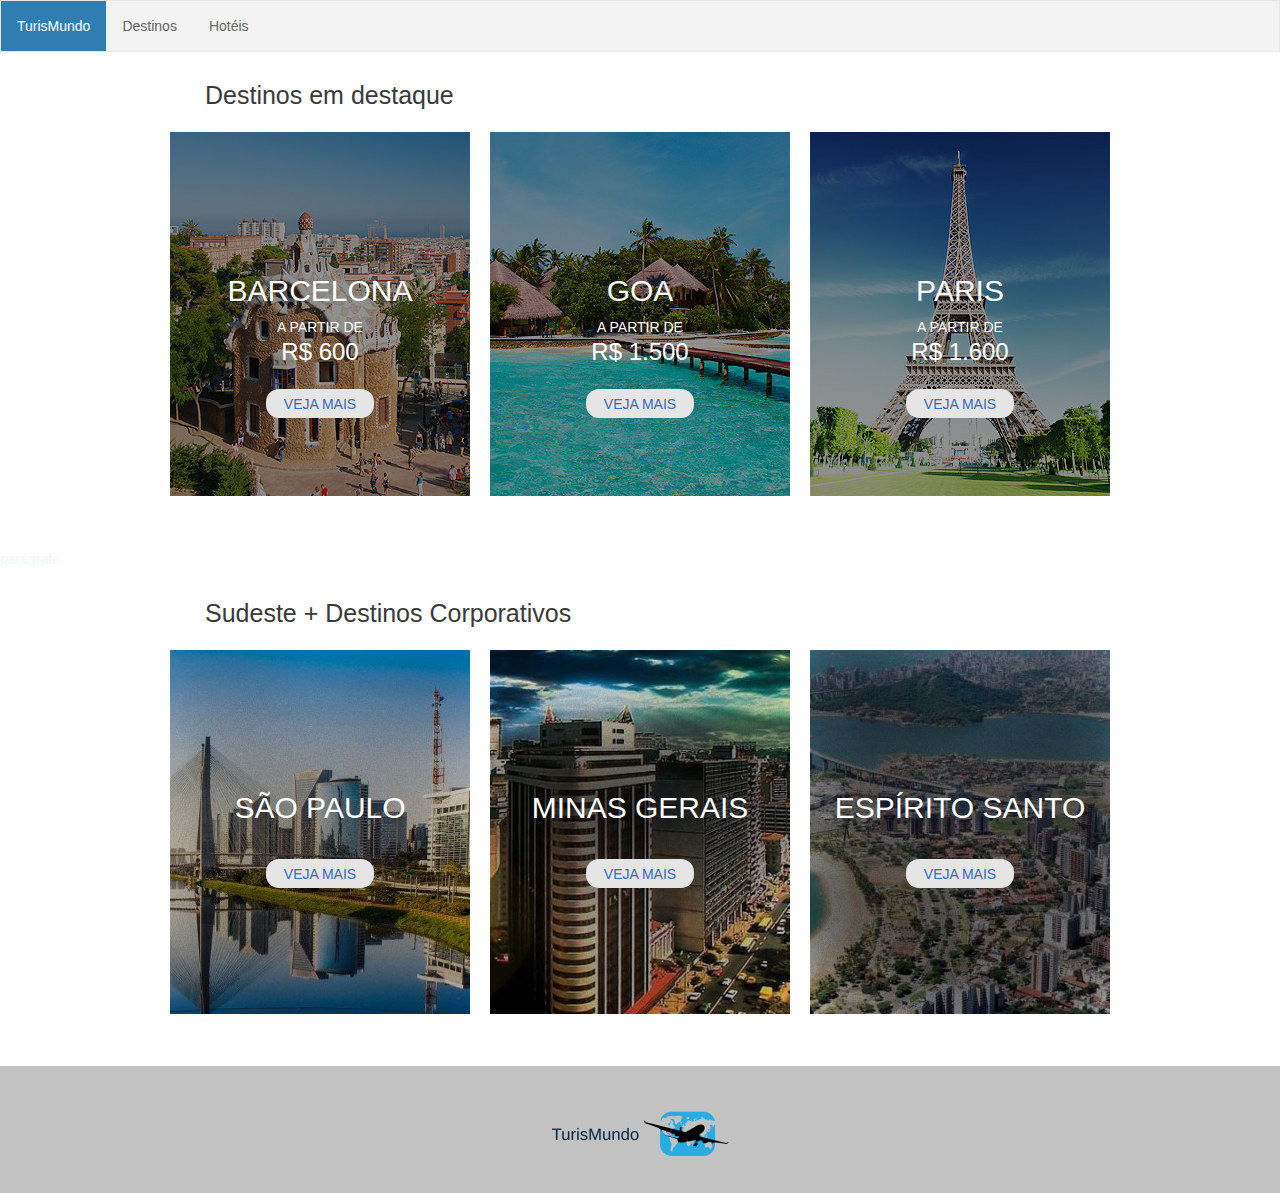
<file: destinos.html>
<!doctype html>
<html lang="pt-br">

<head>
  <meta charset="utf-8">
  <title>Destinos</title>
  <link href="css/styles.css" rel="stylesheet" />
</head>

<header>
 
    <ul>
      <li><a class="active" href="index.html">TurisMundo</a></li>
      <li><a href="destinos.html">Destinos</a></li>
      <li><a href="hoteis.html">Hotéis</a></li>
    </ul>
</header>

  <section class="section">
    <div class="ncabecalho">
      <h3>Destinos em destaque</h3>
    </div>
  </section>

  <section class="section">
      <h3><center>.</center></h3>
  </section>
  
  <div class="container_12">
    <div class="grid_4">
      <div class="banner">
        <img src="img/barcelona.jpg" alt="">
        <div class="label">
          <div class="title">Barcelona</div>
          <div class="price">A partir de<span>R$ 600</span></div>
          <a href="LINK">VEJA MAIS</a>
        </div>
      </div>
    </div>
    <div class="grid_4">
      <div class="banner">
        <img src="img/goa.jpg" alt="">
        <div class="label">
          <div class="title">GOA</div>
          <div class="price">A partir de<span>R$ 1.500</span></div>
          <a href="LINK">VEJA MAIS</a>
        </div>
      </div>
    </div>
    <div class="grid_4">
      <div class="banner">
        <img src="img/paris.jpg" alt="">
        <div class="label">
          <div class="title">PARIS</div>
          <div class="price">A partir de<span>R$ 1.600</span></div>
          <a href="LINK">VEJA MAIS</a>
        </div>
      </div>
    </div>
    </div>
  </div>

  <div style="max-width: 130px; word-wrap: break-word; color: aliceblue;">paragrafo</div>


  <section class="section gray-bg">
    <div class="ncabecalho">
      <h3>Sudeste + Destinos Corporativos</h3>
    </div>

    <section class="section">
      <h3><center>.</center></h3>
  </section>

    <div class="sub-cabecalho">
      <div class="container_12">
        <div class="grid_4">
          <div class="banner">
            <img src="img/sp.jpg" alt="">
            <div class="label">
              <div class="title">São Paulo</div>
              <a href="LINK">VEJA MAIS</a>
            </div>
          </div>
        </div>
        <div class="grid_4">
          <div class="banner">
            <img src="img/mg.jpg" alt="">
            <div class="label">
              <div class="title">Minas Gerais</div>
              <a href="LINK">VEJA MAIS</a>
            </div>
          </div>
        </div>
        <div class="grid_4">
          <div class="banner">
            <img src="img/es.jpg" alt="">
            <div class="label">
              <div class="title">Espírito Santo</div>
              <a href="LINK">VEJA MAIS</a>
            </div>
          </div>
        </div>
        </div>
      </div>
    </div>
  </section>

  <footer>
    <center><a href="index.html"><img src="img/logo.png" alt="" /></a></center>
  </footer>

</html>
</file>
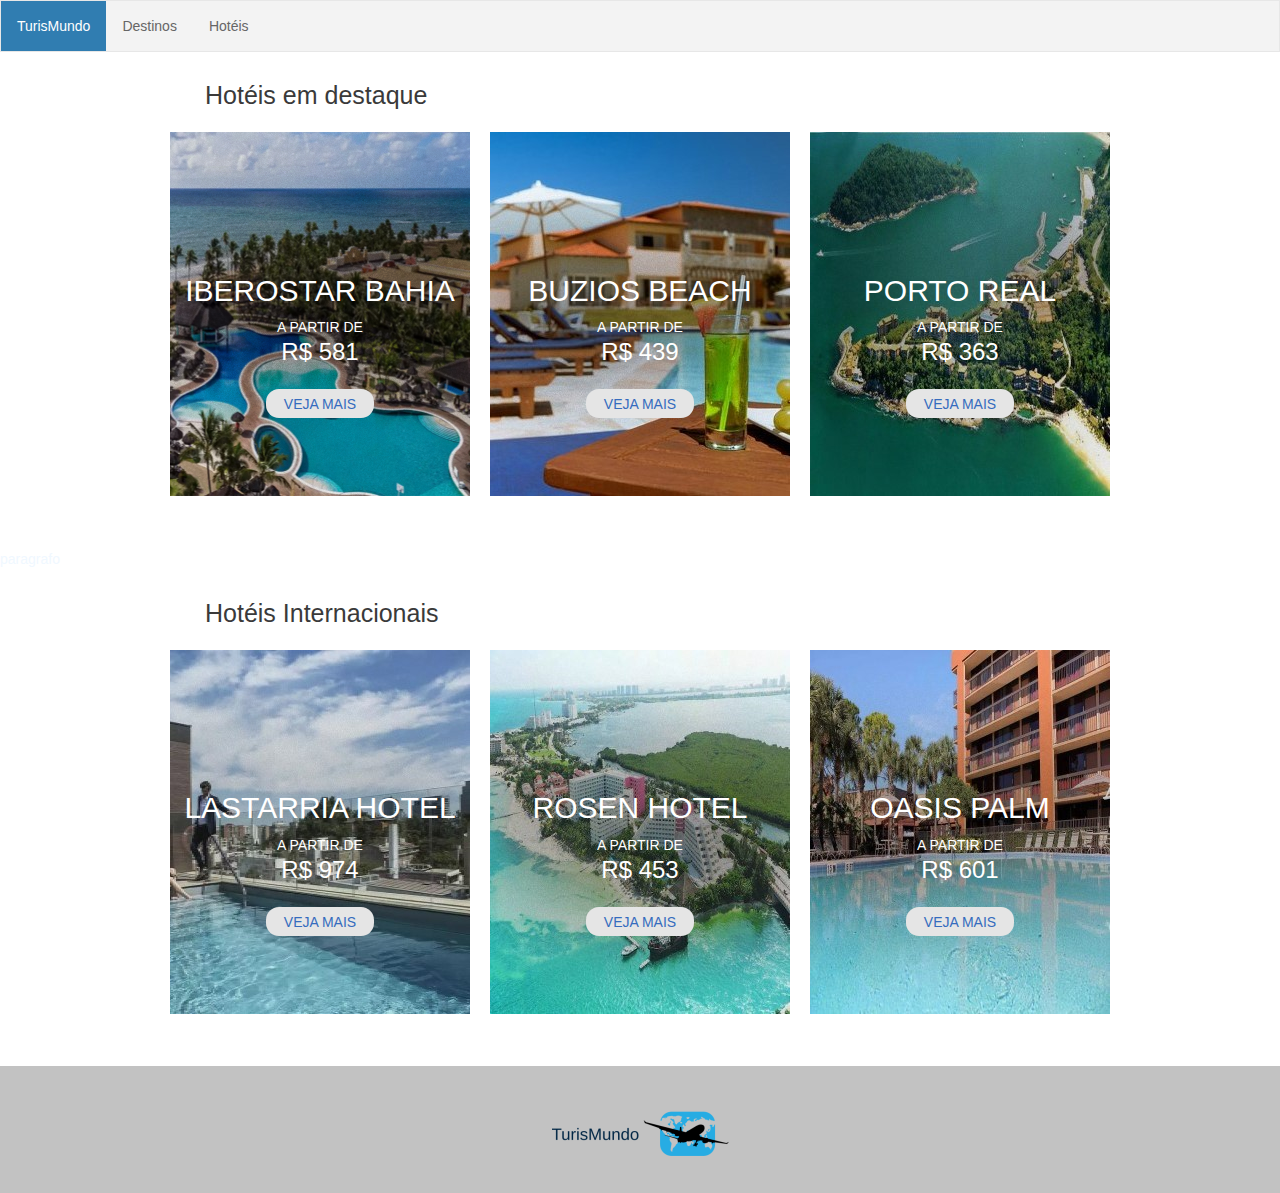
<file: hoteis.html>
<!doctype html>
<html lang="pt-br">

<head>
  <meta charset="utf-8">
  <title>Hotéis</title>
  <link href="css/styles.css" rel="stylesheet" />
</head>

<header>
 
    <ul>
      <li><a class="active" href="index.html">TurisMundo</a></li>
      <li><a href="destinos.html">Destinos</a></li>
      <li><a href="hoteis.html">Hotéis</a></li>
    </ul>
</header>

  <section class="section">
    <div class="ncabecalho">
      <h3>Hotéis em destaque</h3>
    </div>
  </section>

  <section class="section">
      <h3><center>.</center></h3>
  </section>
  
  <div class="container_12">
    <div class="grid_4">
      <div class="banner">
        <img src="img/bahia.png" alt="">
        <div class="label">
          <div class="title">Iberostar Bahia</div>
          <div class="price">A partir de<span>R$ 581</span></div>
          <a href="LINK">VEJA MAIS</a>
        </div>
      </div>
    </div>
    <div class="grid_4">
      <div class="banner">
        <img src="img/buzios.jpg" alt="">
        <div class="label">
          <div class="title">Buzios Beach 
          </div>
          <div class="price">A partir de<span>R$ 439</span></div>
          <a href="LINK">VEJA MAIS</a>
        </div>
      </div>
    </div>
    <div class="grid_4">
      <div class="banner">
        <img src="img/porto.jpg" alt="">
        <div class="label">
          <div class="title">Porto Real
          </div>
          <div class="price">A partir de<span>R$ 363</span></div>
          <a href="LINK">VEJA MAIS</a>
        </div>
      </div>
    </div>
    </div>
  </div>
</div>

  <div style="max-width: 130px; word-wrap: break-word; color: aliceblue;">paragrafo</div>


  <section class="section gray-bg">
    <div class="ncabecalho">
      <h3>Hotéis Internacionais</h3>
    </div>

    <section class="section">
      <h3><center>.</center></h3>
  </section>

      <div class="container_12">
        <div class="grid_4">
          <div class="banner">
            <img src="img/santiago.jpg" alt="">
            <div class="label">
              <div class="title">Lastarria Hotel</div>
              <div class="price">A partir de<span>R$ 974</span></div>
              <a href="LINK">VEJA MAIS</a>
            </div>
          </div>
        </div>
        <div class="grid_4">
          <div class="banner">
            <img src="img/oasis.jpg" alt="">
            <div class="label">
              <div class="title">Rosen Hotel
              </div>
              <div class="price">A partir de<span>R$ 453</span></div>
              <a href="LINK">VEJA MAIS</a>
            </div>
          </div>
        </div>
        <div class="grid_4">
          <div class="banner">
            <img src="img/buena.jpg" alt="">
            <div class="label">
              <div class="title">Oasis Palm
              </div>
              <div class="price">A partir de<span>R$ 601</span></div>
              <a href="LINK">VEJA MAIS</a>
            </div>
          </div>
        </div>
        </div>
      </div>
    </div>
  </section>

  <footer>
    <center><a href="index.html"><img src="img/logo.png" alt="" /></a></center>
  </footer>

</html>
</file>
<file: css/styles.css>
a {
  text-decoration: none;
  color: inherit; } 

.container_12{ position: center; width: 960px; margin: 0 auto; padding: 0; }
	.grid_1,
	.grid_2,
	.grid_3,
	.grid_4,
	.grid_5,
	.grid_6,
	.grid_7,
	.grid_8,
	.grid_9,
	.grid_10,
	.grid_11,
	.grid_12
  { float: left; display: inside; margin-left: 10px; margin-right: 10px; }
  
  .banner {
    top: -45px;
    position: relative;
}

.banner .label {
    color: #fff;
    position: absolute;
    text-align: center;
    left: 0;
    top: 50%;
    margin-top: -38px;
    right: 0;
    text-transform: uppercase;
}


.banner .label .title {
    font-size: 30px;
    margin-bottom: 14px;
    text-transform: uppercase;
}

.banner .label .price span {
    display: block;
    font-size: 24px;
    padding-top: 3px;
}

.banner a {
    font-size: 14px;
    line-height: 20px;
    color: #356cbe;
    text-transform: uppercase;
    display: inline-block;
    background-color: #e5e5e5;
    padding: 5px 18px 4px;
    margin-top: 25px;
    border-radius: 13px;
}

body {
    margin: 0;
    padding:0;
    font-family: Arial, Tahoma, Verdana, Sans-serif;
    font-size: 14px;
    line-height: 1.6em;
    color: #666;
    background-color: #ffffff;
  }

ul {
    list-style-type: none;
    margin: 0;
    padding: 0;
    overflow: hidden;
    border: 1px solid #e7e7e7;
    background-color: #f3f3f3;
  }
  
  li {
    float: left;
  }
  
  li a {
    display: block;
    color: #666;
    text-align: center;
    padding: 14px 16px;
    text-decoration: none;
  }
  
  li a:hover:not(.active) {
    background-color: #ddd;
  }
  
  li a.active {
    color: white;
    background-color: rgb(48, 125, 177);
  }


section#intro {
	background: #000 url(../img/mapa.jpg) 50% 0 no-repeat;
	position:relative;
	width:100%;
	height:auto;
	margin:0;
	padding:60px 0 100px;
}

@media (min-width: 1024px) {
	section#intro {
		background-attachment: fixed;
	}
}

section#intro  {
	text-align:center;
}

section#intro h1  {
  color:#fff;
  font-family: -apple-system, BlinkMacSystemFont, 'Segoe UI', Roboto, Oxygen, Ubuntu, Cantarell, 'Open Sans', 'Helvetica Neue', sans-serif;
	font-size:36px;
	font-weight:800;
}


h3 {
  color: #ddd;
    font-size: 25px;
}

h4 {
  color: #f3f3f3;
	font-size:20px;
}

.borda_texto{
	-webkit-text-stroke-width: 2px;
	-webkit-text-stroke-color: #000;
	font-size: 3em; color: #fffdd9;
	}

.bordinha{
	-webkit-text-stroke-width: 1px;
	-webkit-text-stroke-color: rgb(49, 116, 192);
	font-size: 1em; color: #478bb8;
  }
  

h1, h2, h3, h4, h5, h6 {
    font-family: 'Roboto Condensed', sans-serif;
    line-height:1.1em;
    color: #3a3a3a;
    font-weight:150;
    margin-bottom:10px;
    }

.ncabecalho {
    text-align:left;
    margin:30px 50px 30px 205px;
    }

        
footer{
	float:left;
	width:100%;
	background:#c2c2c2;
	color:#fff;
	margin:0;
	padding:15px 0 0 0;
}
</file>
